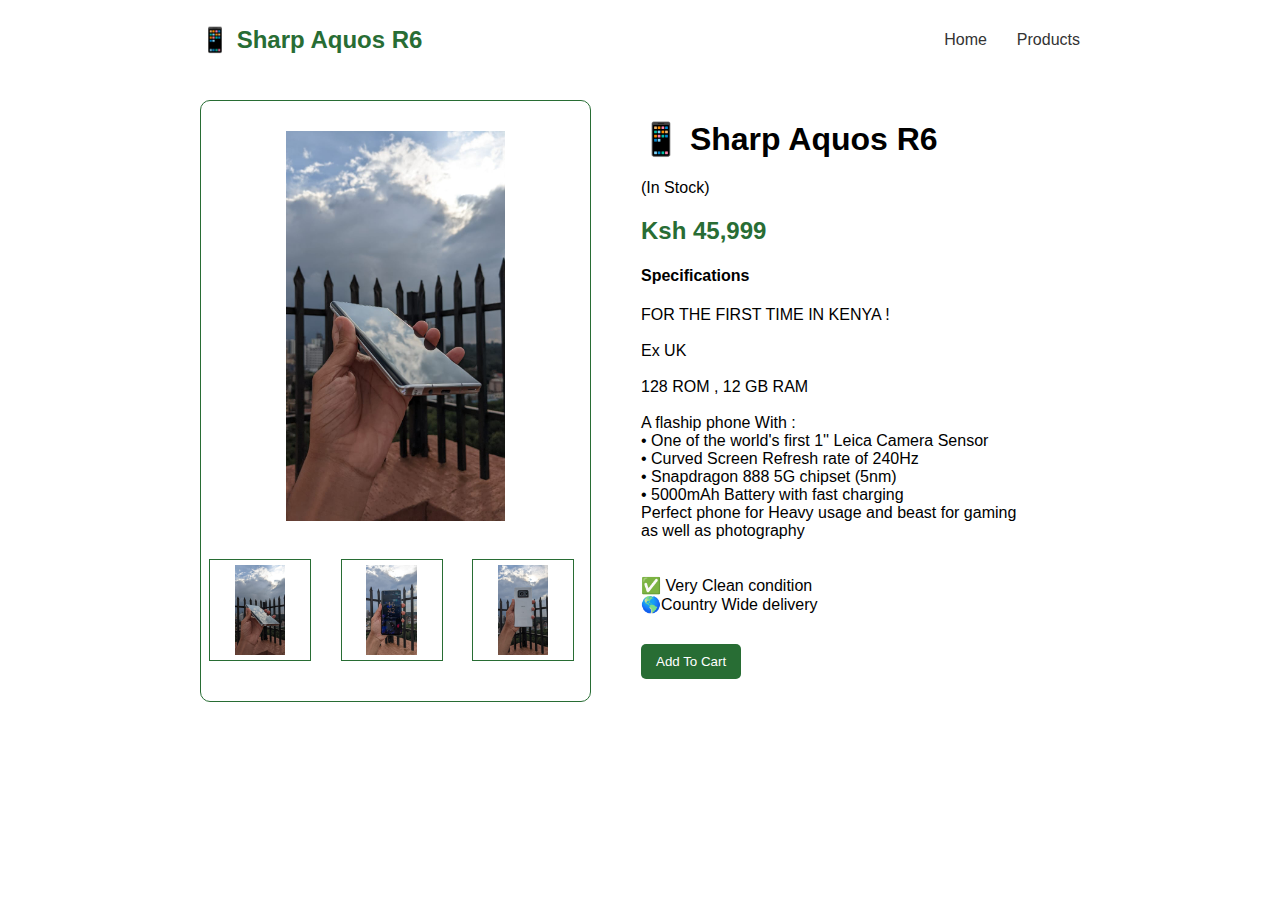
<file: aquos.html>
<!DOCTYPE html>
<html lang="en">
<head>
    <meta charset="UTF-8">
    <meta name="viewport" content="width=device-width, initial-scale=1.0">
    <title>Aquos</title>

    <style>
        body{
            margin: 0;
            padding: 0;
            font-family: 'poppins', sans-serif;
            box-sizing: border-box;
        }
        .header{
            height: 5rem;
            margin: 0px 200px;
            display: flex;
            align-items: center;
            justify-content: space-between;
        }
        span h2{
            color: #286d34;
            cursor: pointer;
        }
        ul{
            display: flex;
            list-style: none;
        }
        ul li a{
            text-decoration: none;
            color: #333;
            margin-left: 30px;
        }
        ul li a:hover{
            color: darkgreen;
        }
        .container{
            margin: 20px 200px;
            display: flex;
        }
        .container2{
            margin: 20px 200px;
            display: flex;
        }
        .right-box{
            width: 50%;
            border: 1px solid #286d34;
            border-radius: 10px;
            height: 600px;
        }
        .main-image-box{
            padding: 30px 0px;
            width: 100%;
            display: flex;
            align-items: center;
            justify-content: center;
        }
        .main-image{
            height: 390px;
            width: auto;
        }
        .small-images{
            display: flex;
            justify-content: space-between;
            padding: 8px;
            align-items: center;
        }
        .image-box{
            margin: 0px 8px 8px 0px;
            padding: 0px;
            height: 100px;
            width: 100px;
            cursor: pointer;
            border: 1px solid #286d34;
            display: flex;
            align-items: center;
            justify-content: center;
        }
        .image{
            height: 90%;
            width: auto;
        }
        .details-box{
            width: 50%;
            padding: 50px;
            margin-left: -400px;
        }
        .details-box h1{
            margin-top: -30px;
        }
        .details-box h2{
            color: #286d34;
        }
        button{
            border: none;
            border-radius: 5px;
            padding: 10px 15px;
            background-color: #286d34;
            color: white;
            margin-top: 14px;
        }
        button:hover{
            background-color: darkgreen;
        }
        @media only screen and (max-width: 800px) {
            .header{
                display: none;
            }
            .right-box{
                width: 350px;
                height: 600px;
                margin-left: -170px;
            }
            .details-box h1{
                word-wrap: normal;
            }
        }
        @media only screen and (max-width: 500px) {
            .header{
                display: none;
            }
            .right-box{
                width: 1500px;
                height: 600px;
                margin-left: -200px;
            }
            .details-box{
                margin-top: 600px;
                margin-left: -890px;
                width: 100%;
                width: 500px;
            }
            .details-box h1{
                font-size: 30px;
            }
            .details-box p{
                font-size: 20px;
            }
        }
    </style>

</head>
<body>
    <div class="header">
        <span><h2>📱 Sharp Aquos R6</h2></span>
        <ul>
            <li><a href="index.html">Home</a></li>
            <li><a href="products.html">Products</a></li>
        </ul>
    </div>
    <div class="container">
        <div class="right-box">
            <div class="main-image-box">
                <img src="aquos-1.jpeg" alt="" id="mainImage" class="main-image">
            </div>
            <div class="small-images">
                <div class="image-box"><img src="aquos-1.jpeg" alt="" class="image"></div> 
                <div class="image-box"><img src="aquos-2.jpeg" alt="" class="image"></div> 
                <div class="image-box"><img src="aquos-3.jpeg" alt="" class="image"></div> 
            </div>
    </div>
    <div class="container2">
        </div>
        <div class="details-box">
            <h1>📱 Sharp Aquos R6</h1>
            <p>(In Stock)</p>
            <h2>Ksh 45,999</h2>

            <h4>Specifications</h4>
            <p>
                FOR THE FIRST TIME IN KENYA ! <br> <br>

                Ex UK <br><br>

                128 ROM , 12 GB RAM <br> <br>
                A flaship phone With : <br>
                • One of the world's first 1'' Leica Camera Sensor <br>
                • Curved Screen Refresh rate of 240Hz <br>
                • Snapdragon 888 5G chipset (5nm) <br>
                • 5000mAh Battery with fast charging <br>
                Perfect phone for Heavy usage and beast for gaming as well as photography <br>

                <br> <br>
                ✅ Very Clean condition <br>
                🌎Country Wide delivery  
            </p>
                <button class="addCart">Add To Cart</button>
        </div>
    </div>

    <script>
        let mainImage = document.getElementById("mainImage");
        let smallImage = document.getElementsByClassName("image");

        smallImage[0].onclick = () =>{
            mainImage.src = smallImage[0].src;
        }
        smallImage[1].onclick = () =>{
            mainImage.src = smallImage[1].src;
        }
        smallImage[2].onclick = () =>{
            mainImage.src = smallImage[2].src;
        }
        smallImage[3].onclick = () =>{
            mainImage.src = smallImage[3].src;
        }
    </script>

<script src="index2.js"></script>

</body>
</html>
</file>
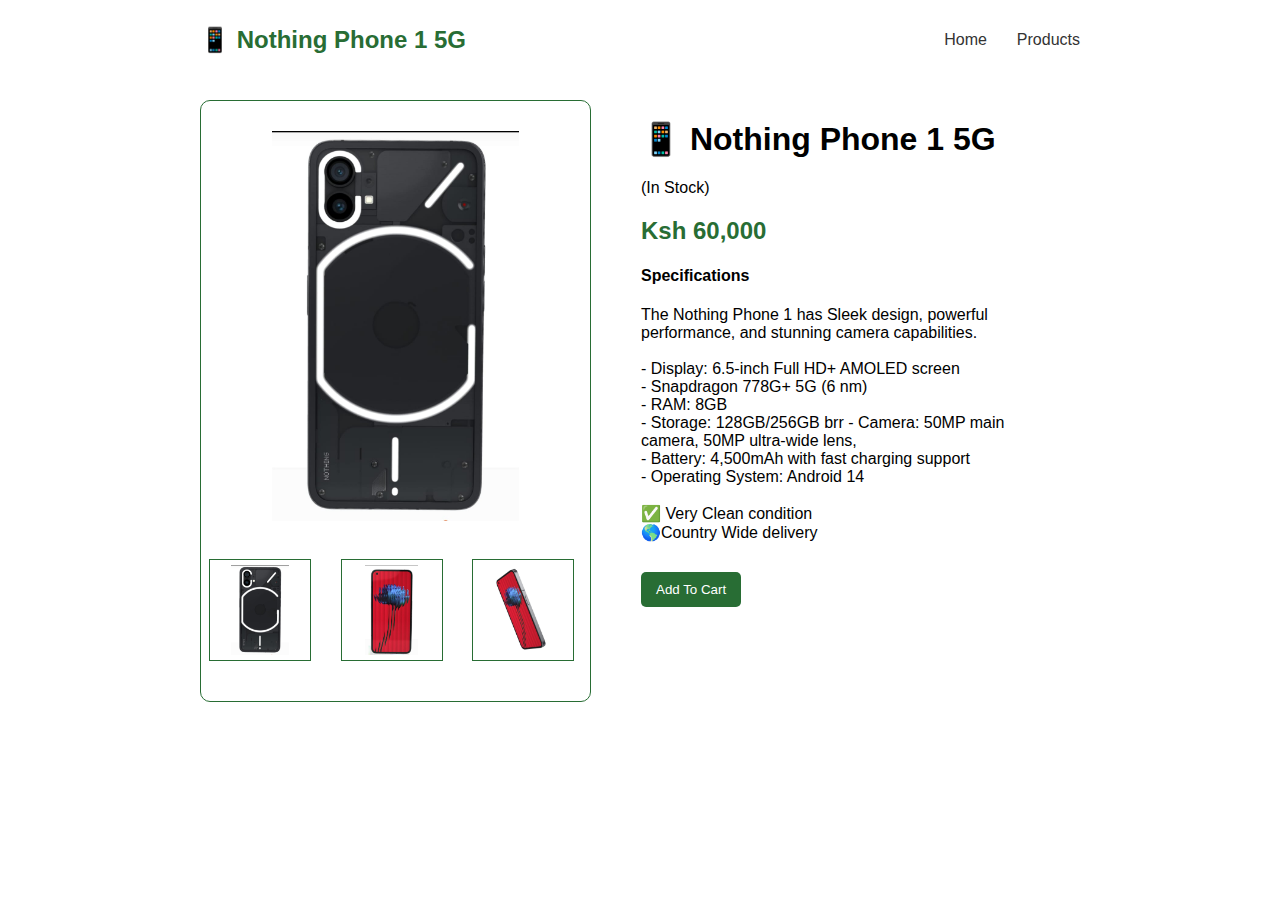
<file: nothing.html>
<!DOCTYPE html>
<html lang="en">
<head>
    <meta charset="UTF-8">
    <meta name="viewport" content="width=device-width, initial-scale=1.0">
    <title>Nothing Phone 1</title>

    <style>
        body{
            margin: 0;
            padding: 0;
            font-family: 'poppins', sans-serif;
            box-sizing: border-box;
        }
        .header{
            height: 5rem;
            margin: 0px 200px;
            display: flex;
            align-items: center;
            justify-content: space-between;
        }
        span h2{
            color: #286d34;
            cursor: pointer;
        }
        ul{
            display: flex;
            list-style: none;
        }
        ul li a{
            text-decoration: none;
            color: #333;
            margin-left: 30px;
        }
        ul li a:hover{
            color: darkgreen;
        }
        .container{
            margin: 20px 200px;
            display: flex;
        }
        .container2{
            margin: 20px 200px;
            display: flex;
        }
        .right-box{
            width: 50%;
            border: 1px solid #286d34;
            border-radius: 10px;
            height: 600px;
        }
        .main-image-box{
            padding: 30px 0px;
            width: 100%;
            display: flex;
            align-items: center;
            justify-content: center;
        }
        .main-image{
            height: 390px;
            width: auto;
        }
        .small-images{
            display: flex;
            justify-content: space-between;
            padding: 8px;
            align-items: center;
        }
        .image-box{
            margin: 0px 8px 8px 0px;
            padding: 0px;
            height: 100px;
            width: 100px;
            cursor: pointer;
            border: 1px solid #286d34;
            display: flex;
            align-items: center;
            justify-content: center;
        }
        .image{
            height: 90%;
            width: auto;
        }
        .details-box{
            width: 50%;
            padding: 50px;
            margin-left: -400px;
        }
        .details-box h1{
            margin-top: -30px;
        }
        .details-box h2{
            color: #286d34;
        }
        button{
            border: none;
            border-radius: 5px;
            padding: 10px 15px;
            background-color: #286d34;
            color: white;
            margin-top: 14px;
        }
        button:hover{
            background-color: darkgreen;
        }
        @media only screen and (max-width: 800px) {
            .header{
                display: none;
            }
            .right-box{
                width: 350px;
                height: 600px;
                margin-left: -170px;
            }
            .details-box h1{
                word-wrap: normal;
            }
        }
        @media only screen and (max-width: 500px) {
            .header{
                display: none;
            }
            .right-box{
                width: 1500px;
                height: 600px;
                margin-left: -200px;
            }
            .details-box{
                margin-top: 600px;
                margin-left: -890px;
                width: 100%;
                width: 500px;
            }
            .details-box h1{
                font-size: 30px;
            }
            .details-box p{
                font-size: 20px;
            }
        }
    </style>

</head>
<body>
    <div class="header">
        <span><h2>📱 Nothing Phone 1 5G</h2></span>
        <ul>
            <li><a href="index.html">Home</a></li>
            <li><a href="products.html">Products</a></li>
        </ul>
    </div>
    <div class="container">
        <div class="right-box">
            <div class="main-image-box">
                <img src="nothing-1.jpeg" alt="" id="mainImage" class="main-image">
            </div>
            <div class="small-images">
                <div class="image-box"><img src="nothing-1.jpeg" alt="" class="image"></div> 
                <div class="image-box"><img src="nothing-2.jpeg" alt="" class="image"></div> 
                <div class="image-box"><img src="nothing-3.jpeg" alt="" class="image"></div> 
            </div>
    </div>
    <div class="container2">
        </div>
        <div class="details-box">
            <h1>📱 Nothing Phone 1 5G</h1>
            <p>(In Stock)</p>
            <h2>Ksh 60,000</h2>

            <h4>Specifications</h4>
            <p>
                The Nothing Phone 1 has Sleek design, powerful performance, and stunning camera capabilities. <br> <br>
                - Display: 6.5-inch Full HD+ AMOLED screen <br>
                - Snapdragon 778G+ 5G (6 nm) <br>
                - RAM: 8GB <br>
                - Storage: 128GB/256GB brr  
                - Camera: 50MP main camera, 50MP ultra-wide lens, <br>
                - Battery: 4,500mAh with fast charging support <br>
                - Operating System: Android 14
                <br> <br>
                ✅ Very Clean condition <br>
                🌎Country Wide delivery  
            </p>
                <button>Add To Cart</button>
        </div>
    </div>

    <script>
        let mainImage = document.getElementById("mainImage");
        let smallImage = document.getElementsByClassName("image");

        smallImage[0].onclick = () =>{
            mainImage.src = smallImage[0].src;
        }
        smallImage[1].onclick = () =>{
            mainImage.src = smallImage[1].src;
        }
        smallImage[2].onclick = () =>{
            mainImage.src = smallImage[2].src;
        }
        smallImage[3].onclick = () =>{
            mainImage.src = smallImage[3].src;
        }
    </script>

<script src="index2.js"></script>

</body>
</html>
</file>
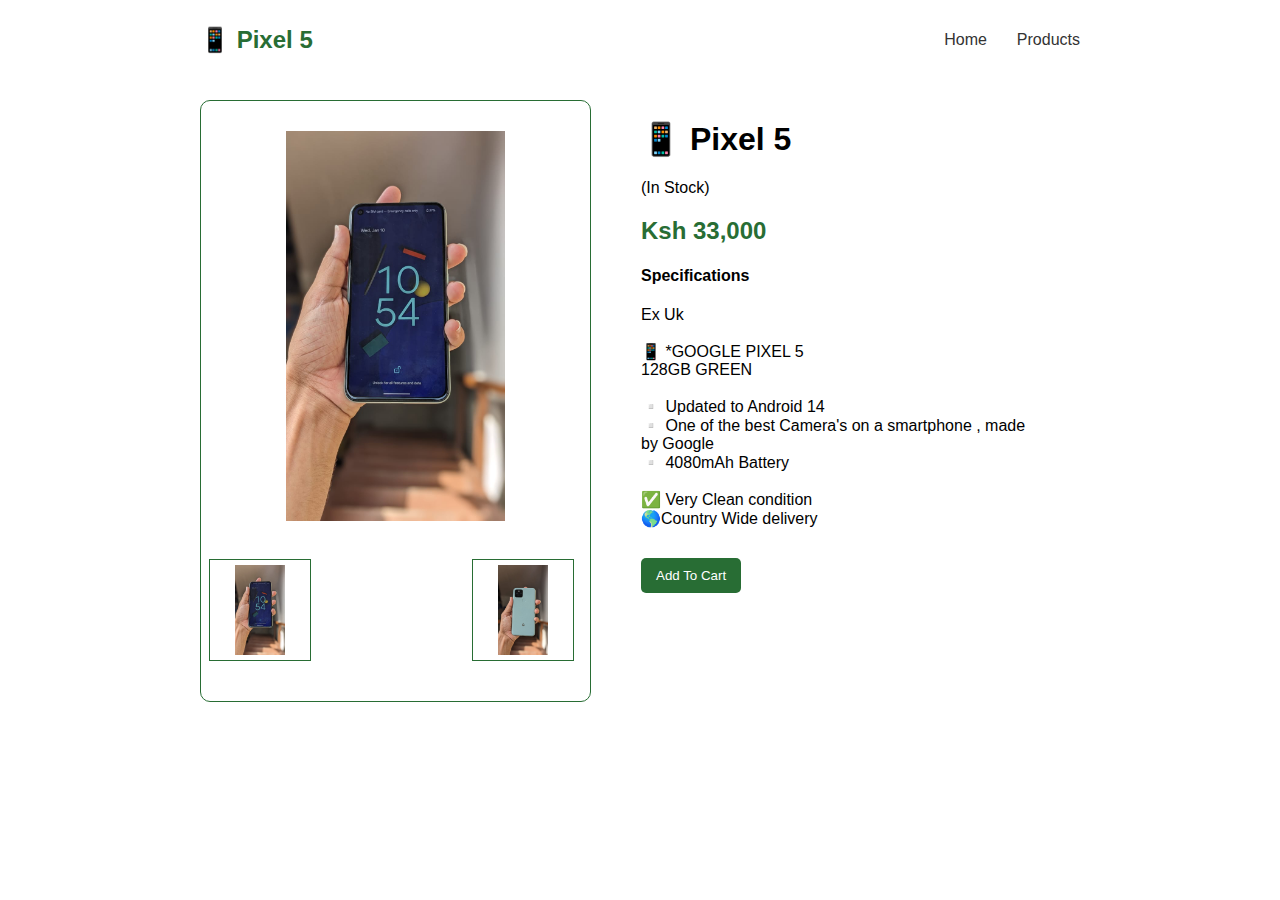
<file: pixel-5.html>
<!DOCTYPE html>
<html lang="en">
<head>
    <meta charset="UTF-8">
    <meta name="viewport" content="width=device-width, initial-scale=1.0">
    <title>Pixel 5</title>

    <style>
        body{
            margin: 0;
            padding: 0;
            font-family: 'poppins', sans-serif;
            box-sizing: border-box;
        }
        .header{
            height: 5rem;
            margin: 0px 200px;
            display: flex;
            align-items: center;
            justify-content: space-between;
        }
        span h2{
            color: #286d34;
            cursor: pointer;
        }
        ul{
            display: flex;
            list-style: none;
        }
        ul li a{
            text-decoration: none;
            color: #333;
            margin-left: 30px;
        }
        ul li a:hover{
            color: darkgreen;
        }
        .container{
            margin: 20px 200px;
            display: flex;
        }
        .container2{
            margin: 20px 200px;
            display: flex;
        }
        .right-box{
            width: 50%;
            border: 1px solid #286d34;
            border-radius: 10px;
            height: 600px;
        }
        .main-image-box{
            padding: 30px 0px;
            width: 100%;
            display: flex;
            align-items: center;
            justify-content: center;
        }
        .main-image{
            height: 390px;
            width: auto;
        }
        .small-images{
            display: flex;
            justify-content: space-between;
            padding: 8px;
            align-items: center;
        }
        .image-box{
            margin: 0px 8px 8px 0px;
            padding: 0px;
            height: 100px;
            width: 100px;
            cursor: pointer;
            border: 1px solid #286d34;
            display: flex;
            align-items: center;
            justify-content: center;
        }
        .image{
            height: 90%;
            width: auto;
        }
        .details-box{
            width: 50%;
            padding: 50px;
            margin-left: -400px;
        }
        .details-box h1{
            margin-top: -30px;
        }
        .details-box h2{
            color: #286d34;
        }
        button{
            border: none;
            border-radius: 5px;
            padding: 10px 15px;
            background-color: #286d34;
            color: white;
            margin-top: 14px;
        }
        button:hover{
            background-color: darkgreen;
        }
        @media only screen and (max-width: 800px) {
            .header{
                display: none;
            }
            .right-box{
                width: 350px;
                height: 600px;
                margin-left: -170px;
            }
            .details-box h1{
                word-wrap: normal;
            }
        }
        @media only screen and (max-width: 500px) {
            .header{
                display: none;
            }
            .right-box{
                width: 1500px;
                height: 600px;
                margin-left: -200px;
            }
            .details-box{
                margin-top: 600px;
                margin-left: -890px;
                width: 100%;
                width: 500px;
            }
            .details-box h1{
                font-size: 30px;
            }
            .details-box p{
                font-size: 20px;
            }
        }
    </style>

</head>
<body>
    <div class="header">
        <span><h2>📱 Pixel 5</h2></span>
        <ul>
            <li><a href="index.html">Home</a></li>
            <li><a href="products.html">Products</a></li>
        </ul>
    </div>
    <div class="container">
        <div class="right-box">
            <div class="main-image-box">
                <img src="pixel-5-1.jpeg" alt="" id="mainImage" class="main-image">
            </div>
            <div class="small-images">
                <div class="image-box"><img src="pixel-5-1.jpeg" alt="" class="image"></div> 
                <div class="image-box"><img src="pixel-5-2.jpeg" alt="" class="image"></div> 
            </div>
    </div>
    <div class="container2">
        </div>
        <div class="details-box">
            <h1>📱 Pixel 5</h1>
            <p>(In Stock)</p>
            <h2>Ksh 33,000</h2>

            <h4>Specifications</h4>
            <p>Ex Uk <br>
                <br> 
                📱 *GOOGLE PIXEL 5 <br> 
                128GB GREEN <br> <br>
                
                ▫️ Updated to Android 14 <br>
                ▫️ One of the best Camera's on a smartphone , made by Google <br>
                ▫️ 4080mAh Battery 

                <br> <br>
                ✅ Very Clean condition <br>
                🌎Country Wide delivery  
            </p>
                <button>Add To Cart</button>
        </div>
    </div>

    <script>
        let mainImage = document.getElementById("mainImage");
        let smallImage = document.getElementsByClassName("image");

        smallImage[0].onclick = () =>{
            mainImage.src = smallImage[0].src;
        }
        smallImage[1].onclick = () =>{
            mainImage.src = smallImage[1].src;
        }
        smallImage[2].onclick = () =>{
            mainImage.src = smallImage[2].src;
        }
        smallImage[3].onclick = () =>{
            mainImage.src = smallImage[3].src;
        }
    </script>

<script src="index2.js"></script>

</body>
</html>
</file>
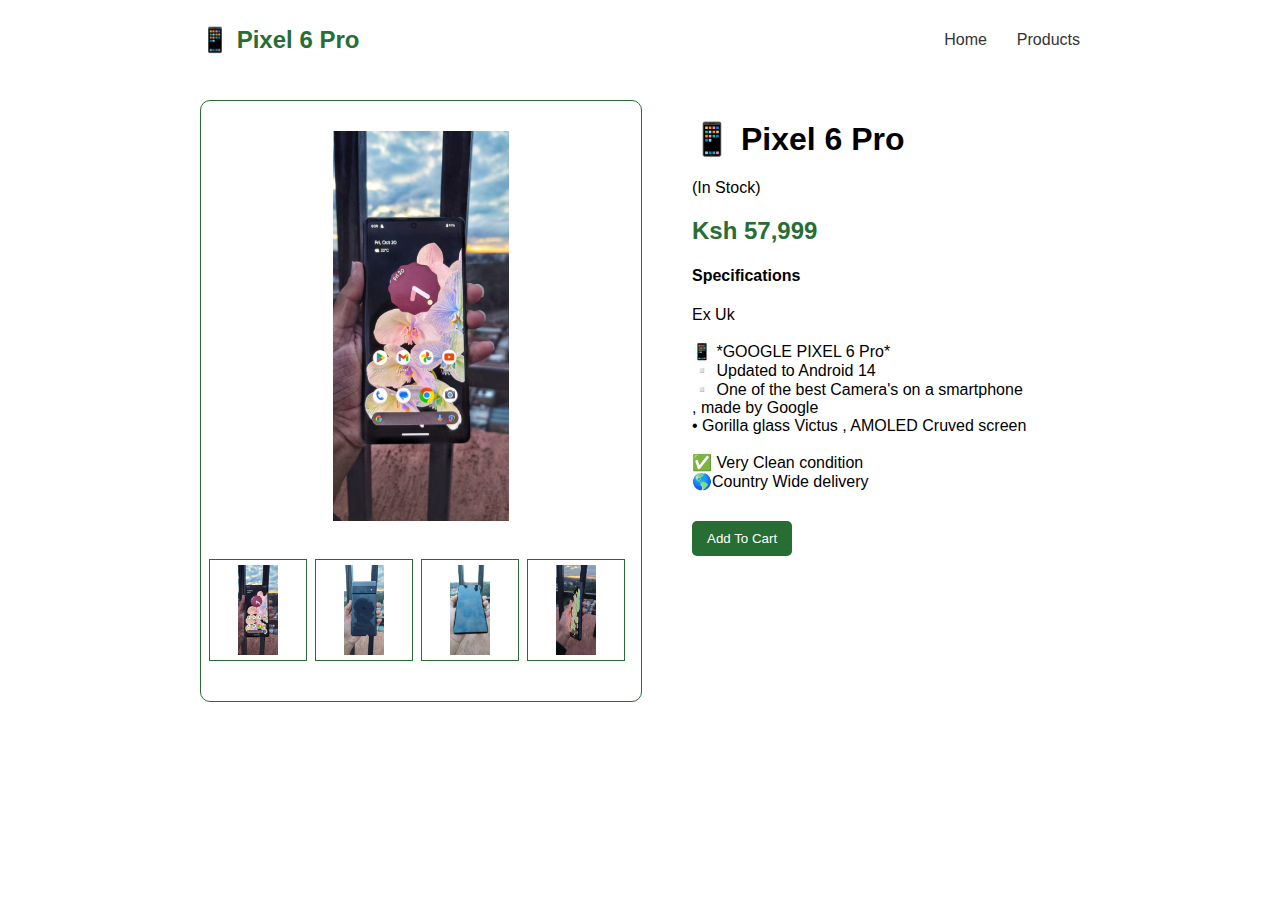
<file: pixel-6-pro.html>
<!DOCTYPE html>
<html lang="en">
<head>
    <meta charset="UTF-8">
    <meta name="viewport" content="width=device-width, initial-scale=1.0">
    <title>Pixel 6 Pro</title>

    <style>
        body{
            margin: 0;
            padding: 0;
            font-family: 'poppins', sans-serif;
            box-sizing: border-box;
        }
        .header{
            height: 5rem;
            margin: 0px 200px;
            display: flex;
            align-items: center;
            justify-content: space-between;
        }
        span h2{
            color: #286d34;
            cursor: pointer;
        }
        ul{
            display: flex;
            list-style: none;
        }
        ul li a{
            text-decoration: none;
            color: #333;
            margin-left: 30px;
        }
        ul li a:hover{
            color: darkgreen;
        }
        .container{
            margin: 20px 200px;
            display: flex;
        }
        .container2{
            margin: 20px 200px;
            display: flex;
        }
        .right-box{
            width: 50%;
            border: 1px solid #286d34;
            border-radius: 10px;
            height: 600px;
        }
        .main-image-box{
            padding: 30px 0px;
            width: 100%;
            display: flex;
            align-items: center;
            justify-content: center;
        }
        .main-image{
            height: 390px;
            width: auto;
        }
        .small-images{
            display: flex;
            justify-content: space-between;
            padding: 8px;
            align-items: center;
        }
        .image-box{
            margin: 0px 8px 8px 0px;
            padding: 0px;
            height: 100px;
            width: 100px;
            cursor: pointer;
            border: 1px solid #286d34;
            display: flex;
            align-items: center;
            justify-content: center;
        }
        .image{
            height: 90%;
            width: auto;
        }
        .details-box{
            width: 50%;
            padding: 50px;
            margin-left: -400px;
        }
        .details-box h1{
            margin-top: -30px;
        }
        .details-box h2{
            color: #286d34;
        }
        button{
            border: none;
            border-radius: 5px;
            padding: 10px 15px;
            background-color: #286d34;
            color: white;
            margin-top: 14px;
        }
        button:hover{
            background-color: darkgreen;
        }
        @media only screen and (max-width: 800px) {
            .header{
                display: none;
            }
            .right-box{
                width: 350px;
                height: 600px;
                margin-left: -170px;
            }
            .details-box h1{
                word-wrap: normal;
            }
        }
        @media only screen and (max-width: 500px) {
            .header{
                display: none;
            }
            .right-box{
                width: 1500px;
                height: 600px;
                margin-left: -200px;
            }
            .details-box{
                margin-top: 600px;
                margin-left: -890px;
                width: 100%;
                width: 500px;
            }
            .details-box h1{
                font-size: 30px;
            }
            .details-box p{
                font-size: 20px;
            }
        }
    </style>

</head>
<body>
    <div class="header">
        <span><h2>📱 Pixel 6 Pro</h2></span>
        <ul>
            <li><a href="index.html">Home</a></li>
            <li><a href="products.html">Products</a></li>
        </ul>
    </div>
    <div class="container">
        <div class="right-box">
            <div class="main-image-box">
                <img src="pixel-6-pro-1.jpeg" alt="" id="mainImage" class="main-image">
            </div>
            <div class="small-images">
                <div class="image-box"><img src="pixel-6-pro-1.jpeg" alt="" class="image"></div> 
                <div class="image-box"><img src="pixel-6-pro-2.jpeg" alt="" class="image"></div> 
                <div class="image-box"><img src="pixel-6-pro-3.jpeg" alt="" class="image"></div> 
                <div class="image-box"><img src="pixel-6-pro-4.jpeg" alt="" class="image"></div> 
            </div>
    </div>
    <div class="container2">
        </div>
        <div class="details-box">
            <h1>📱 Pixel 6 Pro</h1>
            <p>(In Stock)</p>
            <h2>Ksh 57,999</h2>

            <h4>Specifications</h4>
            <p>Ex Uk <br>
                <br> 
                📱 *GOOGLE PIXEL 6 Pro* <br> 
                
                ▫️ Updated to Android 14 <br>
                ▫️ One of the best Camera's on a smartphone , made by Google <br>
                • Gorilla glass Victus , AMOLED Cruved screen

                <br> <br>
                ✅ Very Clean condition <br>
                🌎Country Wide delivery  
            </p>
                <button>Add To Cart</button>
        </div>
    </div>

    <script>
        let mainImage = document.getElementById("mainImage");
        let smallImage = document.getElementsByClassName("image");

        smallImage[0].onclick = () =>{
            mainImage.src = smallImage[0].src;
        }
        smallImage[1].onclick = () =>{
            mainImage.src = smallImage[1].src;
        }
        smallImage[2].onclick = () =>{
            mainImage.src = smallImage[2].src;
        }
        smallImage[3].onclick = () =>{
            mainImage.src = smallImage[3].src;
        }
    </script>

<script src="index2.js"></script>

</body>
</html>
</file>
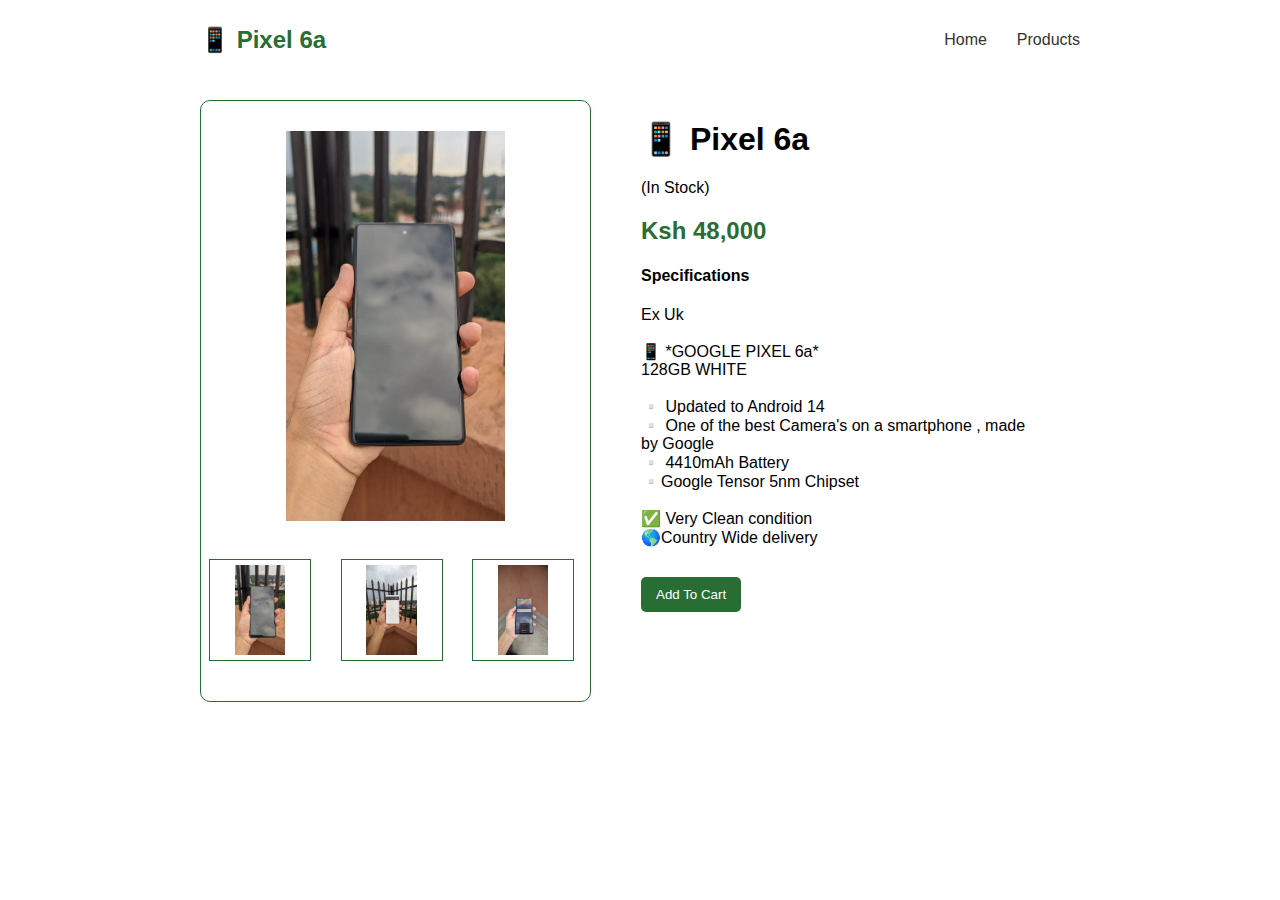
<file: pixel-6a.html>
<!DOCTYPE html>
<html lang="en">
<head>
    <meta charset="UTF-8">
    <meta name="viewport" content="width=device-width, initial-scale=1.0">
    <title>Pixel 6a</title>

    <style>
        body{
            margin: 0;
            padding: 0;
            font-family: 'poppins', sans-serif;
            box-sizing: border-box;
        }
        .header{
            height: 5rem;
            margin: 0px 200px;
            display: flex;
            align-items: center;
            justify-content: space-between;
        }
        span h2{
            color: #286d34;
            cursor: pointer;
        }
        ul{
            display: flex;
            list-style: none;
        }
        ul li a{
            text-decoration: none;
            color: #333;
            margin-left: 30px;
        }
        ul li a:hover{
            color: darkgreen;
        }
        .container{
            margin: 20px 200px;
            display: flex;
        }
        .container2{
            margin: 20px 200px;
            display: flex;
        }
        .right-box{
            width: 50%;
            border: 1px solid #286d34;
            border-radius: 10px;
            height: 600px;
        }
        .main-image-box{
            padding: 30px 0px;
            width: 100%;
            display: flex;
            align-items: center;
            justify-content: center;
        }
        .main-image{
            height: 390px;
            width: auto;
        }
        .small-images{
            display: flex;
            justify-content: space-between;
            padding: 8px;
            align-items: center;
        }
        .image-box{
            margin: 0px 8px 8px 0px;
            padding: 0px;
            height: 100px;
            width: 100px;
            cursor: pointer;
            border: 1px solid #286d34;
            display: flex;
            align-items: center;
            justify-content: center;
        }
        .image{
            height: 90%;
            width: auto;
        }
        .details-box{
            width: 50%;
            padding: 50px;
            margin-left: -400px;
        }
        .details-box h1{
            margin-top: -30px;
        }
        .details-box h2{
            color: #286d34;
        }
        button{
            border: none;
            border-radius: 5px;
            padding: 10px 15px;
            background-color: #286d34;
            color: white;
            margin-top: 14px;
        }
        button:hover{
            background-color: darkgreen;
        }
        @media only screen and (max-width: 800px) {
            .header{
                display: none;
            }
            .right-box{
                width: 350px;
                height: 600px;
                margin-left: -170px;
            }
            .details-box h1{
                word-wrap: normal;
            }
        }
        @media only screen and (max-width: 500px) {
            .header{
                display: none;
            }
            .right-box{
                width: 1500px;
                height: 600px;
                margin-left: -200px;
            }
            .details-box{
                margin-top: 600px;
                margin-left: -890px;
                width: 100%;
                width: 500px;
            }
            .details-box h1{
                font-size: 30px;
            }
            .details-box p{
                font-size: 20px;
            }
        }
    </style>

</head>
<body>
    <div class="header">
        <span><h2>📱 Pixel 6a</h2></span>
        <ul>
            <li><a href="index.html">Home</a></li>
            <li><a href="products.html">Products</a></li>
        </ul>
    </div>
    <div class="container">
        <div class="right-box">
            <div class="main-image-box">
                <img src="pixel-6a-1.jpeg" alt="" id="mainImage" class="main-image">
            </div>
            <div class="small-images">
                <div class="image-box"><img src="pixel-6a-1.jpeg" alt="" class="image"></div> 
                <div class="image-box"><img src="pixel-6a-2.jpeg" alt="" class="image"></div> 
                <div class="image-box"><img src="pixel-6a-3.jpeg" alt="" class="image"></div> 
            </div>
    </div>
    <div class="container2">
        </div>
        <div class="details-box">
            <h1>📱 Pixel 6a</h1>
            <p>(In Stock)</p>
            <h2>Ksh 48,000</h2>

            <h4>Specifications</h4>
            <p>
                Ex Uk <br>
                <br> 
                📱 *GOOGLE PIXEL 6a* <br> 
                128GB WHITE <br> <br>
                
                ▫️ Updated to Android 14 <br>
                ▫️ One of the best Camera's on a smartphone , made by Google <br>
                ▫️ 4410mAh Battery <br>
                ▫️Google Tensor 5nm Chipset 

                <br> <br>
                ✅ Very Clean condition <br>
                🌎Country Wide delivery  
            </p>
                <button>Add To Cart</button>
        </div>
    </div>

    <script>
        let mainImage = document.getElementById("mainImage");
        let smallImage = document.getElementsByClassName("image");

        smallImage[0].onclick = () =>{
            mainImage.src = smallImage[0].src;
        }
        smallImage[1].onclick = () =>{
            mainImage.src = smallImage[1].src;
        }
        smallImage[2].onclick = () =>{
            mainImage.src = smallImage[2].src;
        }
        smallImage[3].onclick = () =>{
            mainImage.src = smallImage[3].src;
        }
    </script>   

<script src="index2.js"></script>

</body>
</html>
</file>
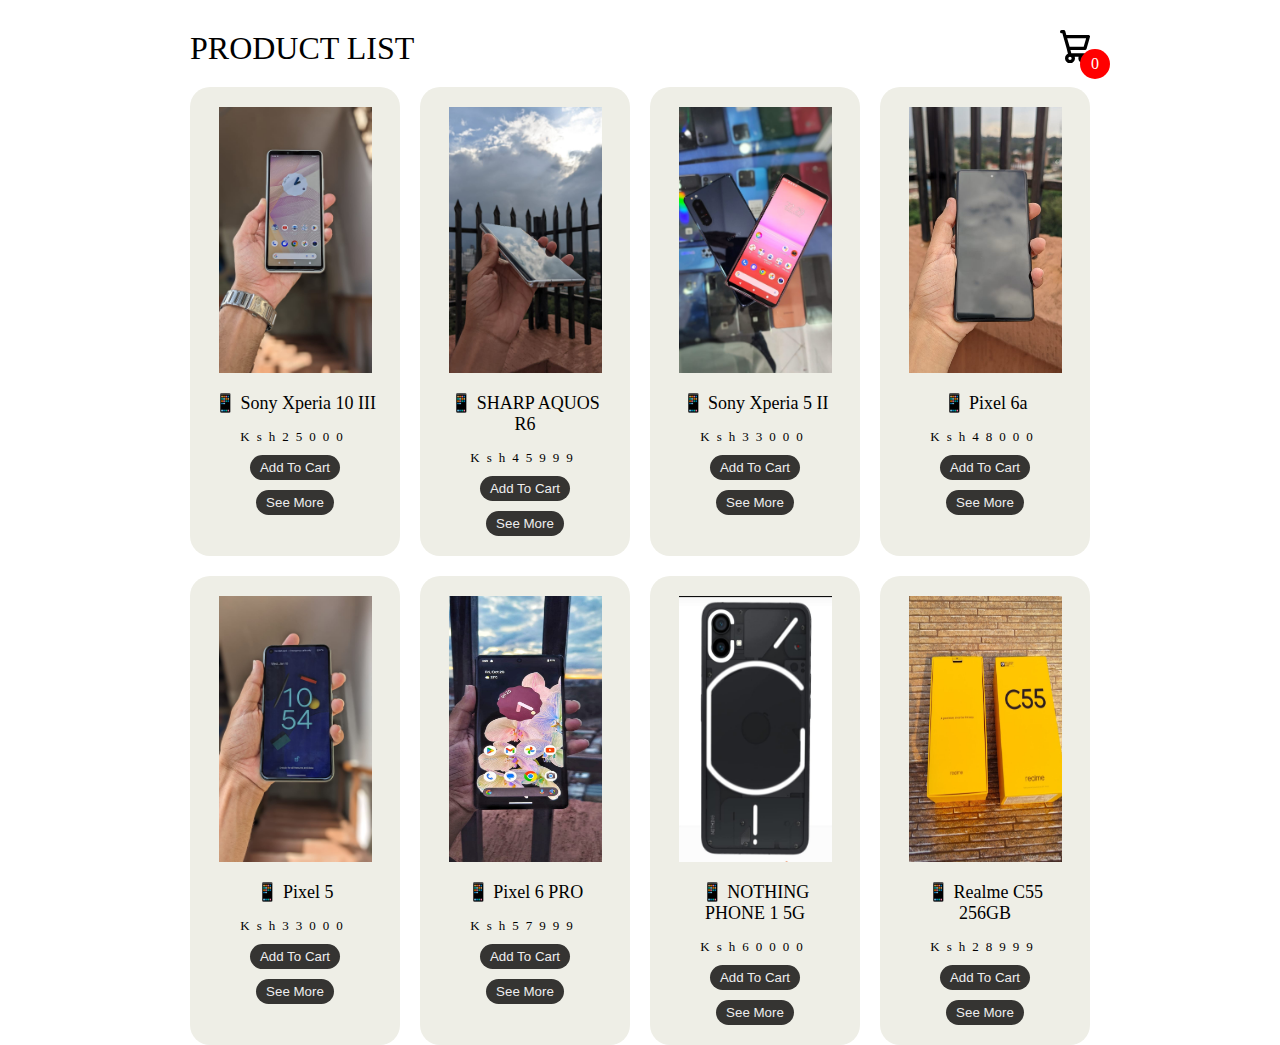
<file: products.html>
<!DOCTYPE html>
<html lang="en">
<head>
    <meta charset="UTF-8">
    <meta name="viewport" content="width=device-width, initial-scale=1.0">
    <title>Products</title>
    <link rel="stylesheet" href="style2.css">
</head>
<body class="">
    
    <div class="container">
        <header>
            <div class="title">PRODUCT LIST</div>
            <div class="icon-cart">
                <svg aria-hidden="true" xmlns="http://www.w3.org/2000/svg" fill="none" viewBox="0 0 18 20">
                    <path stroke="currentColor" stroke-linecap="round" stroke-linejoin="round" stroke-width="2" d="M6 15a2 2 0 1 0 0 4 2 2 0 0 0 0-4Zm0 0h8m-8 0-1-4m9 4a2 2 0 1 0 0 4 2 2 0 0 0 0-4Zm-9-4h10l2-7H3m2 7L3 4m0 0-.792-3H1"/>
                </svg>
                <span>0</span>
            </div>
        </header>
        <div class="listProduct">

        </div>
    </div>
    <div class="cartTab">
        <h1>Shopping Cart</h1>
        <div class="listCart">
            
        </div>
        <div class="btn">
            <button class="close">CLOSE</button>
            <button class="checkOut">Check Out</button>
        </div>
    </div>

    <script src="index2.js"></script>
</body>
</html>
</file>
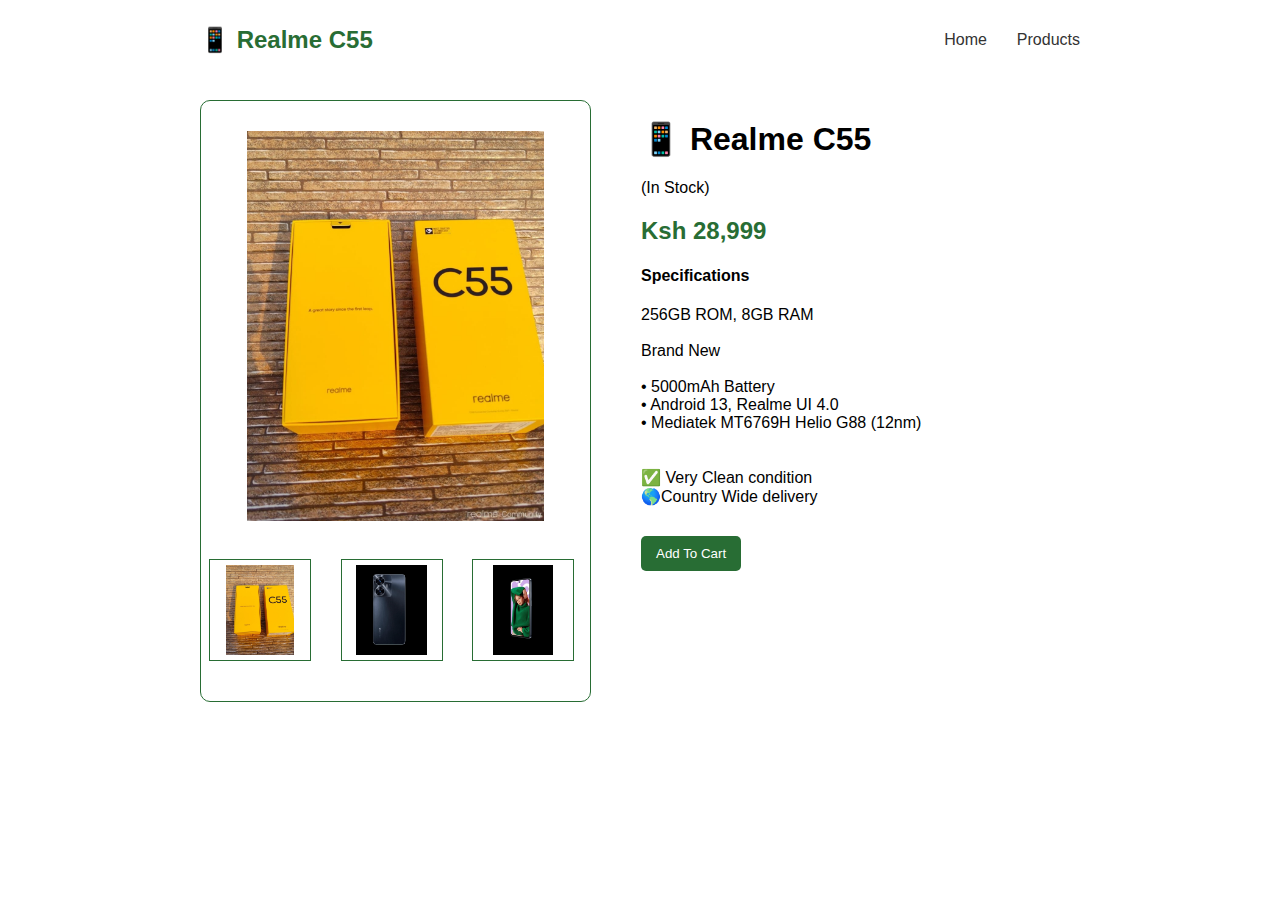
<file: realme.html>
<!DOCTYPE html>
<html lang="en">
<head>
    <meta charset="UTF-8">
    <meta name="viewport" content="width=device-width, initial-scale=1.0">
    <title>Realme C55</title>

    <style>
        body{
            margin: 0;
            padding: 0;
            font-family: 'poppins', sans-serif;
            box-sizing: border-box;
        }
        .header{
            height: 5rem;
            margin: 0px 200px;
            display: flex;
            align-items: center;
            justify-content: space-between;
        }
        span h2{
            color: #286d34;
            cursor: pointer;
        }
        ul{
            display: flex;
            list-style: none;
        }
        ul li a{
            text-decoration: none;
            color: #333;
            margin-left: 30px;
        }
        ul li a:hover{
            color: darkgreen;
        }
        .container{
            margin: 20px 200px;
            display: flex;
        }
        .container2{
            margin: 20px 200px;
            display: flex;
        }
        .right-box{
            width: 50%;
            border: 1px solid #286d34;
            border-radius: 10px;
            height: 600px;
        }
        .main-image-box{
            padding: 30px 0px;
            width: 100%;
            display: flex;
            align-items: center;
            justify-content: center;
        }
        .main-image{
            height: 390px;
            width: auto;
        }
        .small-images{
            display: flex;
            justify-content: space-between;
            padding: 8px;
            align-items: center;
        }
        .image-box{
            margin: 0px 8px 8px 0px;
            padding: 0px;
            height: 100px;
            width: 100px;
            cursor: pointer;
            border: 1px solid #286d34;
            display: flex;
            align-items: center;
            justify-content: center;
        }
        .image{
            height: 90%;
            width: auto;
        }
        .details-box{
            width: 50%;
            padding: 50px;
            margin-left: -400px;
        }
        .details-box h1{
            margin-top: -30px;
        }
        .details-box h2{
            color: #286d34;
        }
        button{
            border: none;
            border-radius: 5px;
            padding: 10px 15px;
            background-color: #286d34;
            color: white;
            margin-top: 14px;
        }
        button:hover{
            background-color: darkgreen;
        }
        @media only screen and (max-width: 800px) {
            .header{
                display: none;
            }
            .right-box{
                width: 350px;
                height: 600px;
                margin-left: -170px;
            }
            .details-box h1{
                word-wrap: normal;
            }
        }
        @media only screen and (max-width: 500px) {
            .header{
                display: none;
            }
            .right-box{
                width: 1500px;
                height: 600px;
                margin-left: -200px;
            }
            .details-box{
                margin-top: 600px;
                margin-left: -890px;
                width: 100%;
                width: 500px;
            }
            .details-box h1{
                font-size: 30px;
            }
            .details-box p{
                font-size: 20px;
            }
        }
    </style>

</head>
<body>
    <div class="header">
        <span><h2>📱 Realme C55</h2></span>
        <ul>
            <li><a href="index.html">Home</a></li>
            <li><a href="products.html">Products</a></li>
        </ul>
    </div>
    <div class="container">
        <div class="right-box">
            <div class="main-image-box">
                <img src="realme-1.jpeg" alt="" id="mainImage" class="main-image">
            </div>
            <div class="small-images">
                <div class="image-box"><img src="realme-1.jpeg" alt="" class="image"></div> 
                <div class="image-box"><img src="realme-2.jpeg" alt="" class="image"></div> 
                <div class="image-box"><img src="realme-3.jpeg" alt="" class="image"></div> 
            </div>
    </div>
    <div class="container2">
        </div>
        <div class="details-box">
            <h1>📱 Realme C55</h1>
            <p>(In Stock)</p>
            <h2>Ksh 28,999</h2>

            <h4>Specifications</h4>
            <p>256GB ROM, 8GB RAM 
                <br> <br>
                Brand New <br>
                <br>
                • 5000mAh Battery <br>
                • Android 13, Realme UI 4.0 <br>
                • Mediatek MT6769H Helio G88 (12nm) <br>
                <br> <br>
                ✅ Very Clean condition <br>
                🌎Country Wide delivery  
            </p>
                <button>Add To Cart</button>
        </div>
    </div>

    <script>
        let mainImage = document.getElementById("mainImage");
        let smallImage = document.getElementsByClassName("image");

        smallImage[0].onclick = () =>{
            mainImage.src = smallImage[0].src;
        }
        smallImage[1].onclick = () =>{
            mainImage.src = smallImage[1].src;
        }
        smallImage[2].onclick = () =>{
            mainImage.src = smallImage[2].src;
        }
        smallImage[3].onclick = () =>{
            mainImage.src = smallImage[3].src;
        }
    </script>

<script src="index2.js"></script>

</body>
</html>
</file>
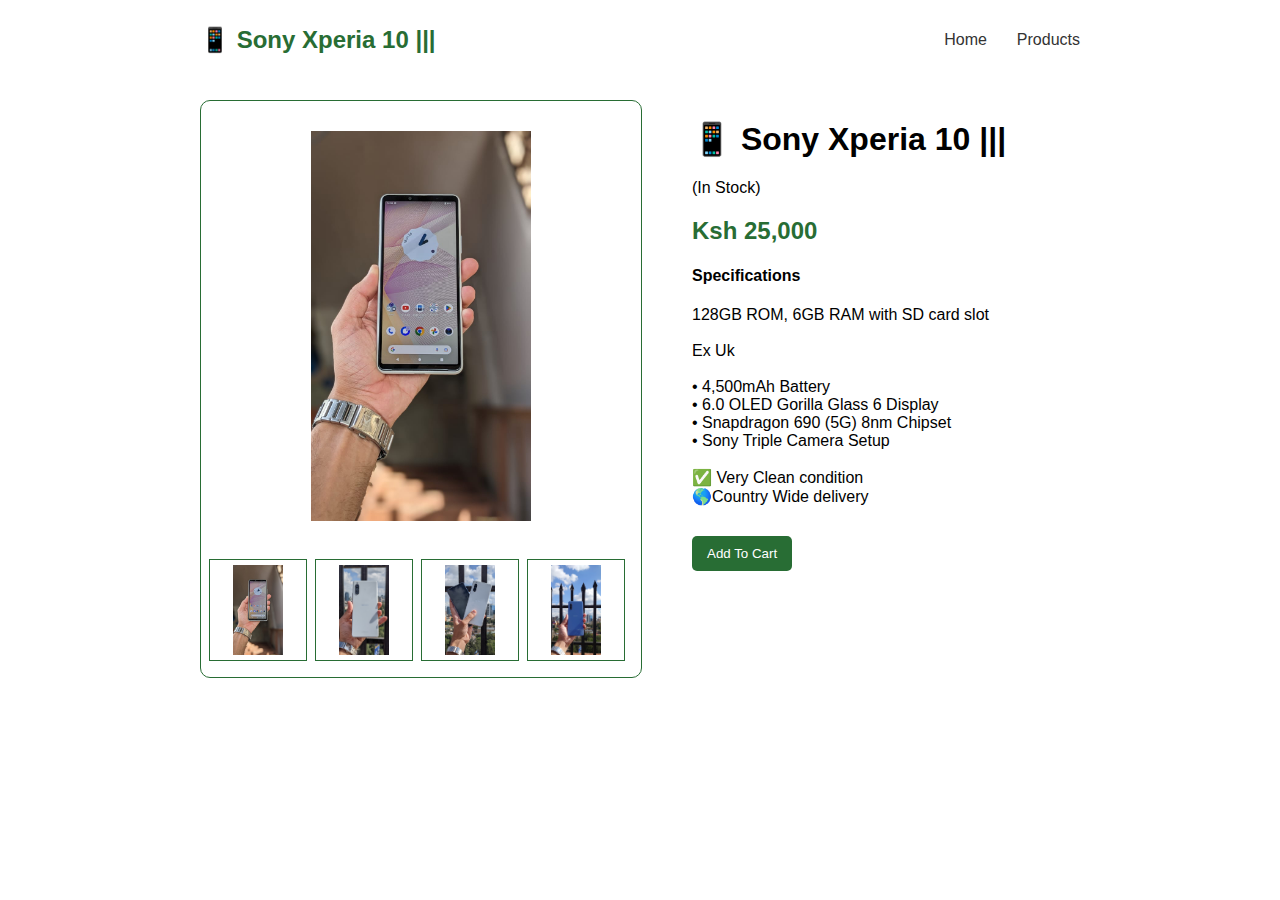
<file: sony-10.html>
<!DOCTYPE html>
<html lang="en">
<head>
    <meta charset="UTF-8">
    <meta name="viewport" content="width=device-width, initial-scale=1.0">
    <title>Sony 10</title>

    <style>
        body{
            margin: 0;
            padding: 0;
            font-family: 'poppins', sans-serif;
            box-sizing: border-box;
        }
        .header{
            height: 5rem;
            margin: 0px 200px;
            display: flex;
            align-items: center;
            justify-content: space-between;
        }
        span h2{
            color: #286d34;
            cursor: pointer;
        }
        ul{
            display: flex;
            list-style: none;
        }
        ul li a{
            text-decoration: none;
            color: #333;
            margin-left: 30px;
        }
        ul li a:hover{
            color: darkgreen;
        }
        .container{
            margin: 20px 200px;
            display: flex;
        }
        .container2{
            margin: 20px 200px;
            display: flex;
        }
        .right-box{
            width: 50%;
            border: 1px solid #286d34;
            border-radius: 10px;
        }
        .main-image-box{
            padding: 30px 0px;
            width: 100%;
            display: flex;
            align-items: center;
            justify-content: center;
        }
        .main-image{
            height: 390px;
            width: auto;
        }
        .small-images{
            display: flex;
            justify-content: space-between;
            padding: 8px;
            align-items: center;
        }
        .image-box{
            margin: 0px 8px 8px 0px;
            padding: 0px;
            height: 100px;
            width: 100px;
            cursor: pointer;
            border: 1px solid #286d34;
            display: flex;
            align-items: center;
            justify-content: center;
        }
        .image{
            height: 90%;
            width: auto;
        }
        .details-box{
            width: 50%;
            padding: 50px;
            margin-left: -400px;
        }
        .details-box h1{
            margin-top: -30px;
        }
        .details-box h2{
            color: #286d34;
        }
        button{
            border: none;
            border-radius: 5px;
            padding: 10px 15px;
            background-color: #286d34;
            color: white;
            margin-top: 14px;
        }
        button:hover{
            background-color: darkgreen;
        }
        @media only screen and (max-width: 800px) {
            .header{
                display: none;
            }
            .right-box{
                width: 350px;
                height: 600px;
                margin-left: -170px;
            }
            .details-box h1{
                word-wrap: normal;
            }
        }
        @media only screen and (max-width: 500px) {
            .header{
                display: none;
            }
            .right-box{
                width: 1500px;
                height: 600px;
                margin-left: -200px;
            }
            .details-box{
                margin-top: 600px;
                margin-left: -890px;
                width: 100%;
                width: 500px;
            }
            .details-box h1{
                font-size: 30px;
            }
            .details-box p{
                font-size: 20px;
            }
        }
    </style>

</head>
<body>
    <div class="header">
        <span><h2>📱 Sony Xperia 10 |||</h2></span>
        <ul>
            <li><a href="index.html">Home</a></li>
            <li><a href="products.html">Products</a></li>
        </ul>
    </div>
    <div class="container">
        <div class="right-box">
            <div class="main-image-box">
                <img src="sony-10-1.jpeg" alt="" id="mainImage" class="main-image">
            </div>
            <div class="small-images">
                <div class="image-box"><img src="sony-10-1.jpeg" alt="" class="image"></div> 
                <div class="image-box"><img src="sony-10-2.jpeg" alt="" class="image"></div> 
                <div class="image-box"><img src="sony-10-3.jpeg" alt="" class="image"></div> 
                <div class="image-box"><img src="sony-10-4.jpeg" alt="" class="image"></div> 
            </div>
    </div>
    <div class="container2">
        </div>
        <div class="details-box">
            <h1>📱 Sony Xperia 10 |||</h1>
            <p>(In Stock)</p>
            <h2>Ksh 25,000</h2>

            <h4>Specifications</h4>
            <p>128GB ROM, 6GB RAM with SD card slot
                <br> <br>
                Ex Uk <br>
                <br>
                • 4,500mAh Battery <br>
                • 6.0 OLED Gorilla Glass 6 Display <br>
                • Snapdragon 690 (5G) 8nm Chipset <br>
                • Sony Triple Camera Setup
                <br> <br>
                ✅ Very Clean condition <br>
                🌎Country Wide delivery  
            </p>
                <button>Add To Cart</button>
        </div>
    </div>

    <script>
        let mainImage = document.getElementById("mainImage");
        let smallImage = document.getElementsByClassName("image");

        smallImage[0].onclick = () =>{
            mainImage.src = smallImage[0].src;
        }
        smallImage[1].onclick = () =>{
            mainImage.src = smallImage[1].src;
        }
        smallImage[2].onclick = () =>{
            mainImage.src = smallImage[2].src;
        }
        smallImage[3].onclick = () =>{
            mainImage.src = smallImage[3].src;
        }
    </script>

<script src="index2.js"></script>

</body>
</html>
</file>
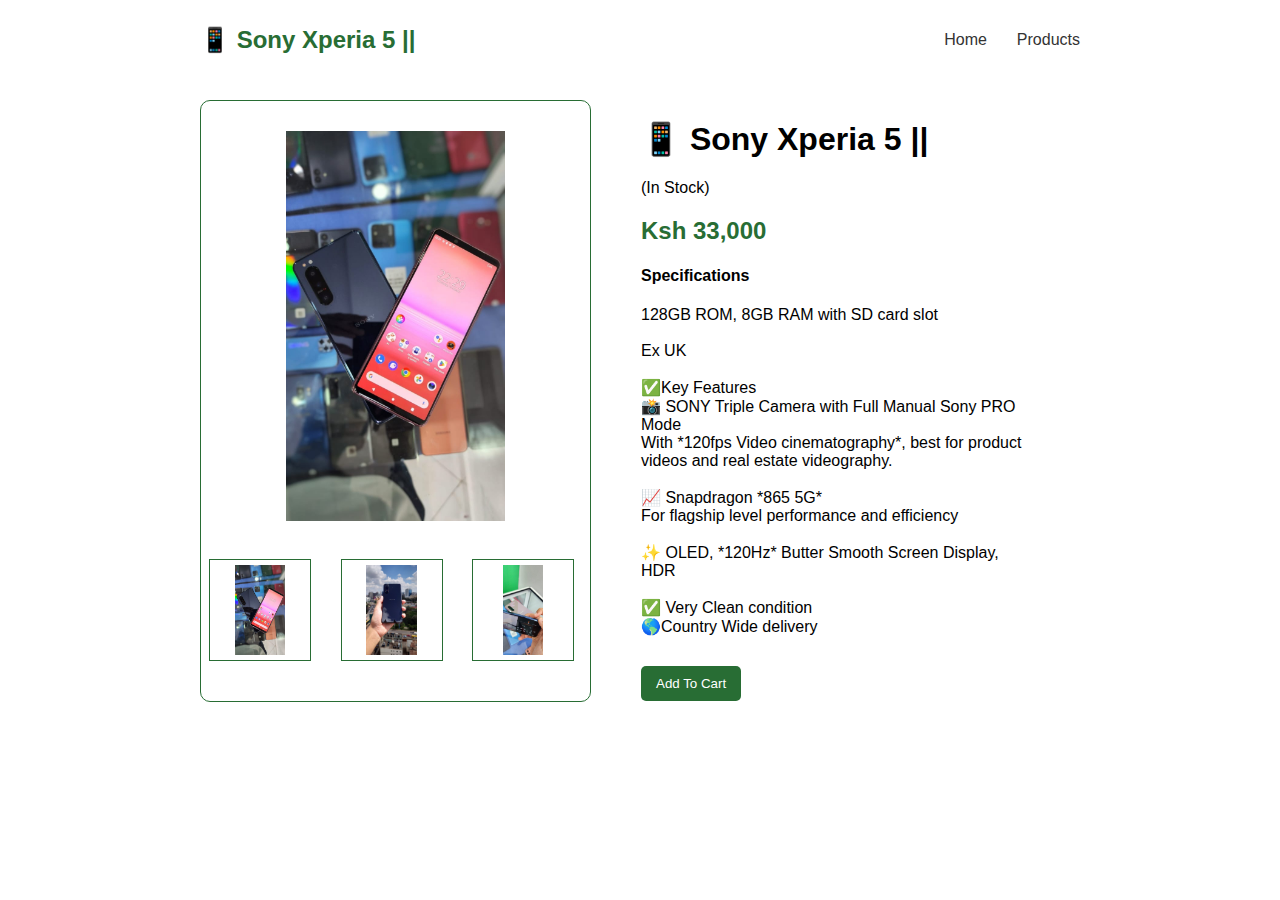
<file: sony-5.html>
<!DOCTYPE html>
<html lang="en">
<head>
    <meta charset="UTF-8">
    <meta name="viewport" content="width=device-width, initial-scale=1.0">
    <title>Sony 5</title>

    <style>
        body{
            margin: 0;
            padding: 0;
            font-family: 'poppins', sans-serif;
            box-sizing: border-box;
        }
        .header{
            height: 5rem;
            margin: 0px 200px;
            display: flex;
            align-items: center;
            justify-content: space-between;
        }
        span h2{
            color: #286d34;
            cursor: pointer;
        }
        ul{
            display: flex;
            list-style: none;
        }
        ul li a{
            text-decoration: none;
            color: #333;
            margin-left: 30px;
        }
        ul li a:hover{
            color: darkgreen;
        }
        .container{
            margin: 20px 200px;
            display: flex;
        }
        .container2{
            margin: 20px 200px;
            display: flex;
        }
        .right-box{
            width: 50%;
            border: 1px solid #286d34;
            border-radius: 10px;
            height: 600px;
        }
        .main-image-box{
            padding: 30px 0px;
            width: 100%;
            display: flex;
            align-items: center;
            justify-content: center;
        }
        .main-image{
            height: 390px;
            width: auto;
        }
        .small-images{
            display: flex;
            justify-content: space-between;
            padding: 8px;
            align-items: center;
        }
        .image-box{
            margin: 0px 8px 8px 0px;
            padding: 0px;
            height: 100px;
            width: 100px;
            cursor: pointer;
            border: 1px solid #286d34;
            display: flex;
            align-items: center;
            justify-content: center;
        }
        .image{
            height: 90%;
            width: auto;
        }
        .details-box{
            width: 50%;
            padding: 50px;
            margin-left: -400px;
        }
        .details-box h1{
            margin-top: -30px;
        }
        .details-box h2{
            color: #286d34;
        }
        button{
            border: none;
            border-radius: 5px;
            padding: 10px 15px;
            background-color: #286d34;
            color: white;
            margin-top: 14px;
        }
        button:hover{
            background-color: darkgreen;
        }
        @media only screen and (max-width: 800px) {
            .header{
                display: none;
            }
            .right-box{
                width: 350px;
                height: 600px;
                margin-left: -170px;
            }
            .details-box h1{
                word-wrap: normal;
            }
        }
        @media only screen and (max-width: 500px) {
            .header{
                display: none;
            }
            .right-box{
                width: 1500px;
                height: 600px;
                margin-left: -200px;
            }
            .details-box{
                margin-top: 600px;
                margin-left: -890px;
                width: 100%;
                width: 500px;
            }
            .details-box h1{
                font-size: 30px;
            }
            .details-box p{
                font-size: 20px;
            }
        }
    </style>

</head>
<body>
    <div class="header">
        <span><h2>📱 Sony Xperia 5 ||</h2></span>
        <ul>
            <li><a href="index.html">Home</a></li>
            <li><a href="products.html">Products</a></li>
        </ul>
    </div>
    <div class="container">
        <div class="right-box">
            <div class="main-image-box">
                <img src="sony-5-1.jpeg" alt="" id="mainImage" class="main-image">
            </div>
            <div class="small-images">
                <div class="image-box"><img src="sony-5-1.jpeg" alt="" class="image"></div> 
                <div class="image-box"><img src="sony-5-2.jpeg" alt="" class="image"></div> 
                <div class="image-box"><img src="sony-5-3.jpeg" alt="" class="image"></div>
            </div>
    </div>
    <div class="container2">
        </div>
        <div class="details-box">
            <h1>📱 Sony Xperia 5 ||</h1>
            <p>(In Stock)</p>
            <h2>Ksh 33,000</h2>

            <h4>Specifications</h4>
            <p>
                128GB ROM, 8GB RAM with SD card slot <br>
                <br>
                Ex UK <br>
                <br>
                ✅Key Features 
                <br>
                📸  SONY Triple  Camera with Full Manual Sony PRO Mode <br>
                With *120fps Video cinematography*, best for product videos and real estate videography. <br>
                <br>
                📈  Snapdragon *865 5G* <br>
                For flagship  level performance and efficiency <br>
                <br>
                ✨ OLED, *120Hz* Butter Smooth Screen Display, HDR <br>
                <br>
                ✅ Very Clean condition <br>
                🌎Country Wide delivery
            </p>
                <button>Add To Cart</button>
        </div>
    </div>

    <script>
        let mainImage = document.getElementById("mainImage");
        let smallImage = document.getElementsByClassName("image");

        smallImage[0].onclick = () =>{
            mainImage.src = smallImage[0].src;
        }
        smallImage[1].onclick = () =>{
            mainImage.src = smallImage[1].src;
        }
        smallImage[2].onclick = () =>{
            mainImage.src = smallImage[2].src;
        }
        smallImage[3].onclick = () =>{
            mainImage.src = smallImage[3].src;
        }
    </script>

<script src="index2.js"></script>

</body>
</html>
</file>
<file: style2.css>
body{
    margin: 0;
    font-family: Poppins;
}
.container{
    width: 900px;
    margin: auto;
    max-width: 90vw;
    text-align: center;
    padding-top: 10px;
    transition: transform .5s;
}
svg{
    width: 30px;
}
header{
    display: flex;
    justify-content: space-between;
    align-items: center;
    padding: 20px 0;
}
.icon-cart{
    position: relative;
}
.icon-cart span{
    position: absolute;
    background-color: red;
    width: 30px;
    height: 30px;
    display: flex;
    justify-content: center;
    align-items: center;
    border-radius: 50%;
    color: #fff;
    top: 50%;
    right: -20px;
}
.title{
    font-size: xx-large;
}
.listProduct .item img{
    width: 90%;
    height: 266px;
}
.listProduct{
    display: grid;
    grid-template-columns: repeat(4, 1fr);
    gap: 20px;
}
.listProduct .item{
    background-color: #EEEEE6;
    padding: 20px;
    border-radius: 20px;
}
.listProduct .item h2{
    font-weight: 500;
    font-size: large;
}
.listProduct .item .price{
    letter-spacing: 7px;
    font-size: small;
}
.listProduct .item button{
    background-color: #353432;
    color: #eee;
    border: none;
    padding: 5px 10px;
    margin-top: 10px;
    border-radius: 20px;
    cursor: pointer;
}

/* cart */
.cartTab{
    width: 400px;
    background-color: #353432;
    color: #eee;
    position: fixed;
    top: 0;
    right: -400px;
    bottom: 0;
    display: grid;
    grid-template-rows: 70px 1fr 70px;
    transition: .5s;
}
body.showCart .cartTab{
    right: 0;
}
body.showCart .container{
    transform: translateX(-250px);
}
.cartTab h1{
    padding: 20px;
    margin: 0;
    font-weight: 300;
}
.cartTab .btn{
    display: grid;
    grid-template-columns: repeat(2, 1fr);
}
.cartTab button{
    background-color: #E8BC0E;
    border: none;
    font-family: Poppins;
    font-weight: 500;
    cursor: pointer;
}
.cartTab .close{
    background-color: #eee;
}
.listCart .item img{
    width: 100%;
}
.listCart .item{
    display: grid;
    grid-template-columns: 70px 150px 50px 1fr;
    gap: 10px;
    text-align: center;
    align-items: center;
}
.listCart .quantity span{
    display: inline-block;
    width: 25px;
    height: 25px;
    background-color: #eee;
    border-radius: 50%;
    color: #555;
    cursor: pointer;
}
.listCart .quantity span:nth-child(2){
    background-color: transparent;
    color: #eee;
    cursor: auto;
}
.listCart .item:nth-child(even){
    background-color: #eee1;
}
.listCart{
    overflow: auto;
}
.listCart::-webkit-scrollbar{
    width: 0;
}
@media only screen and (max-width: 992px) {
    .listProduct{
        grid-template-columns: repeat(3, 1fr);
    }
}


/* mobile */
@media only screen and (max-width: 425px) {
    .listProduct{
        grid-template-columns: repeat(2, 1fr);
    }
    .listProduct .item img{
        height: 218px;
    }
}
/* Tablet */
@media only screen and (max-width: 800px) {
    .listProduct{
        grid-template-columns: repeat(2, 1fr);
    }
    .listProduct .item img{
        height: auto;
    }
}
</file>
